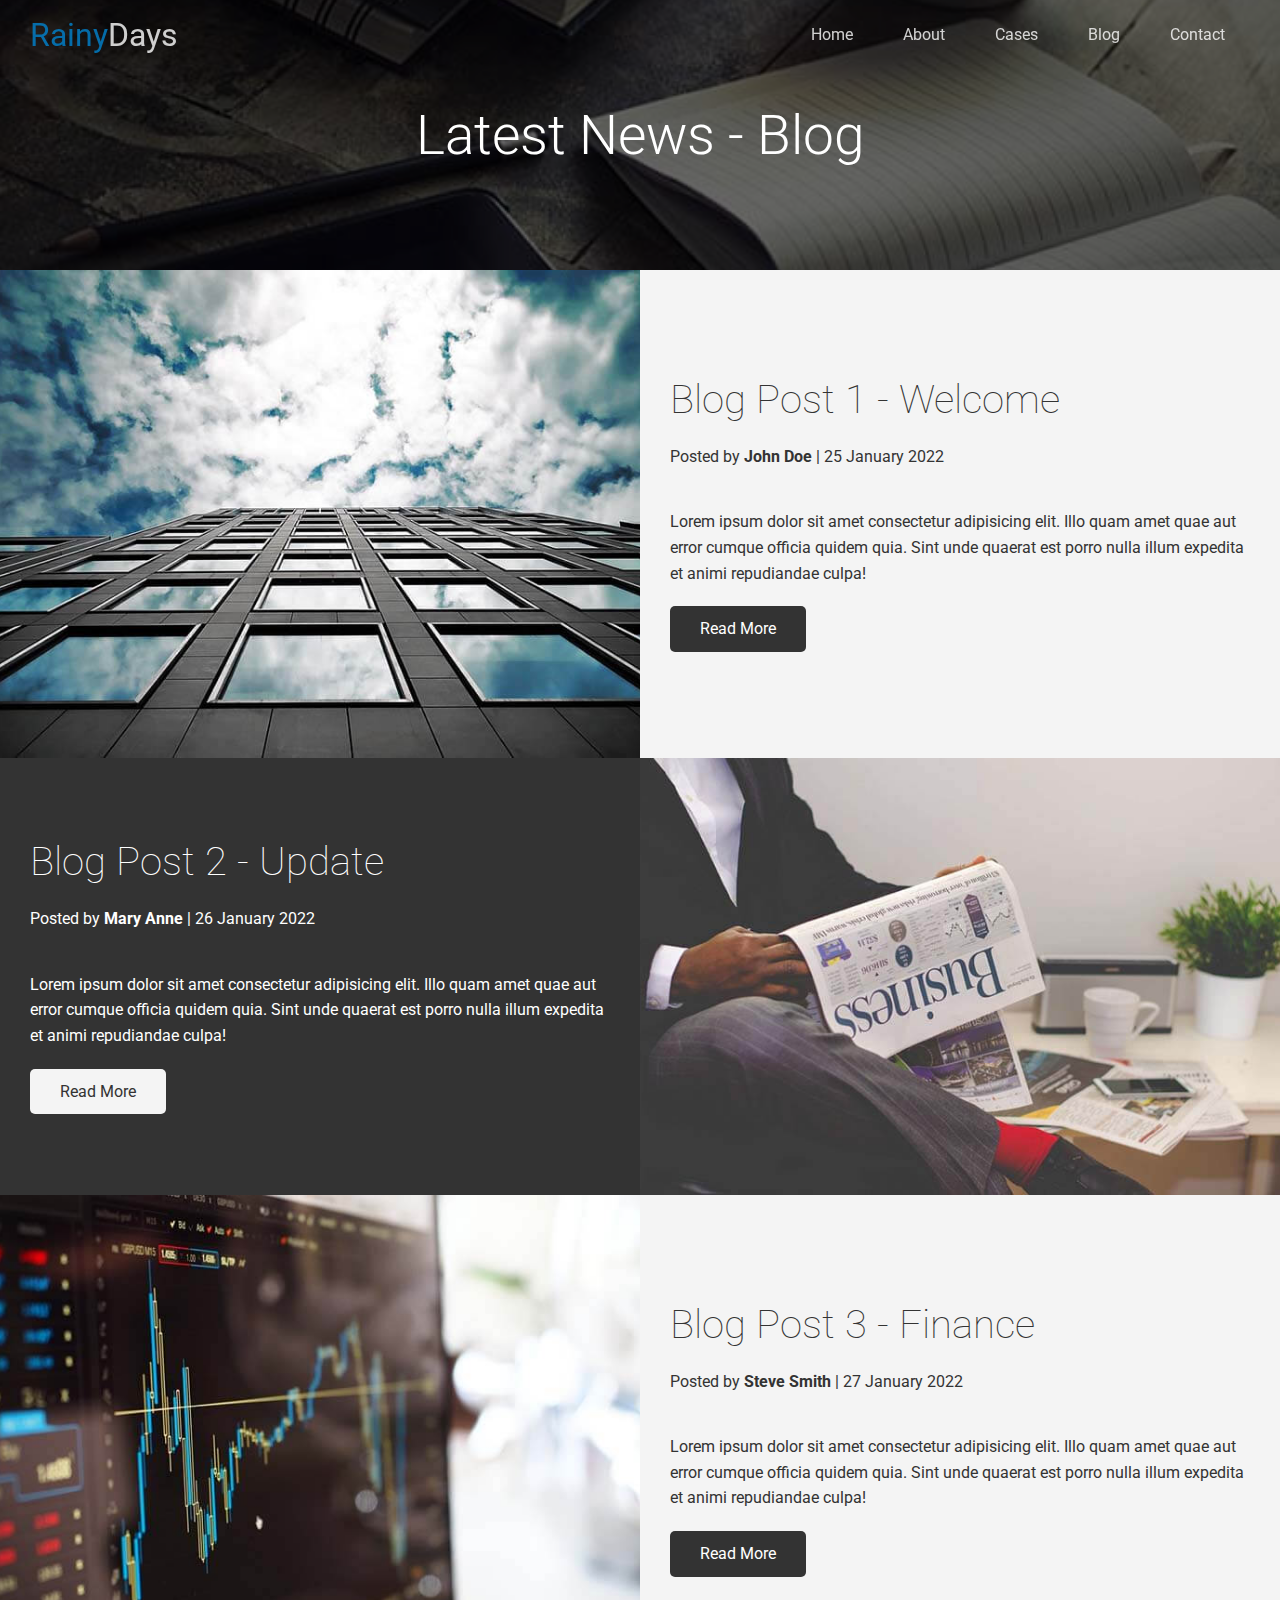
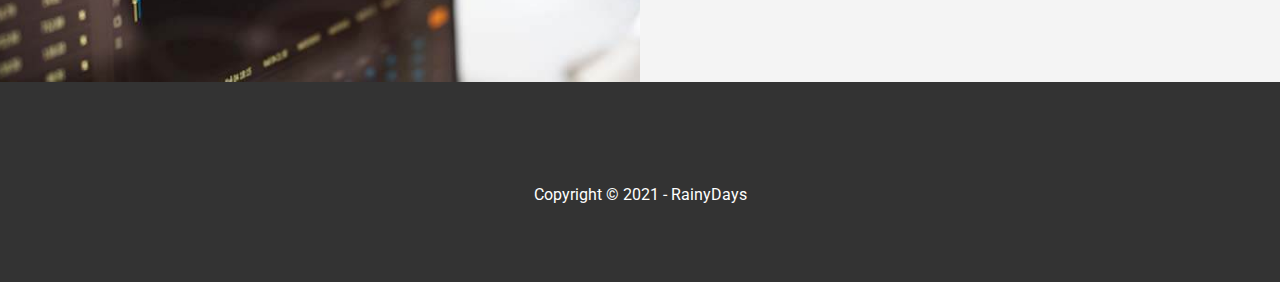
<file: blog.html>
<!DOCTYPE html>
<html lang="en">
<head>
    <meta charset="UTF-8">
    <meta http-equiv="X-UA-Compatible" content="IE=edge">
    <meta name="viewport" content="width=device-width, initial-scale=1.0">
    <link rel="stylesheet" href="https://cdnjs.cloudflare.com/ajax/libs/font-awesome/6.0.0-beta3/css/all.min.css" integrity="sha512-Fo3rlrZj/k7ujTnHg4CGR2D7kSs0v4LLanw2qksYuRlEzO+tcaEPQogQ0KaoGN26/zrn20ImR1DfuLWnOo7aBA==" crossorigin="anonymous" referrerpolicy="no-referrer" />
    <link rel="stylesheet" href="css/utlities.css">
    <link rel="stylesheet" href="css/style.css">
    <title>Latest News | Blog</title>
</head>
<body id="home">
    <header class="hero blog">
        <div id="navbar" class="navbar top">
            <h1 class="logo">
                <span class="text-primary"><i class="fas fa-umbrella"></i> Rainy</span>Days
            </h1>
            <nav>
                <ul>
                <li><a href="index.html">Home</a></li>
                <li><a href="index.html#about">About</a></li>
                <li><a href="index.html#cases">Cases</a></li>
                <li><a href="index.html#blog">Blog</a></li>
                <li><a href="index.html#contact">Contact</a></li>
                </ul>
            </nav>
        </div>

        <div class="content">
            <h1>Latest News - Blog</h1>
        </div>
    </header>

    <main>
        <article class="flex-columns">
            <div class="row">
                <div class="column">
                    <div class="column-1">
                        <img src="./Images/blog/blog1.jpg" alt="">
                    </div>
                </div>
                <div class="column">
                    <div class="column-2 bg-light">
                        <h2>Blog Post 1 - Welcome</h2>
                        <p class="meta">
                            <i class="fas fa-user"></i> Posted by <strong>John Doe</strong> | 25 January 2022
                        </p>
                        <p>Lorem ipsum dolor sit amet consectetur adipisicing elit. Illo quam amet quae aut error cumque officia quidem quia. Sint unde quaerat est porro nulla illum expedita et animi repudiandae culpa!</p>
                        <a href="post.html" class="btn btn-dark"><i class="fas fa-chevron-right"></i> Read More</a>
                    </div>
                </div>
            </div>
        </article>
        <article class="flex-columns flex-reverse">
            <div class="row">
                <div class="column">
                    <div class="column-1">
                        <img src="./Images/blog/blog2.jpg" alt="">
                    </div>
                </div>
                <div class="column">
                    <div class="column-2 bg-dark">
                        <h2>Blog Post 2 - Update</h2>
                        <p class="meta">
                            <i class="fas fa-user"></i> Posted by <strong>Mary Anne</strong> | 26 January 2022
                        </p>
                        <p>Lorem ipsum dolor sit amet consectetur adipisicing elit. Illo quam amet quae aut error cumque officia quidem quia. Sint unde quaerat est porro nulla illum expedita et animi repudiandae culpa!</p>
                        <a href="post.html" class="btn btn-light"><i class="fas fa-chevron-right"></i> Read More</a>
                    </div>
                </div>
            </div>
        </article>
        <article class="flex-columns">
            <div class="row">
                <div class="column">
                    <div class="column-1">
                        <img src="./Images/blog/blog3.jpg" alt="">
                    </div>
                </div>
                <div class="column">
                    <div class="column-2 bg-light">
                        <h2>Blog Post 3 - Finance</h2>
                        <p class="meta">
                            <i class="fas fa-user"></i> Posted by <strong>Steve Smith</strong> | 27 January 2022
                        </p>
                        <p>Lorem ipsum dolor sit amet consectetur adipisicing elit. Illo quam amet quae aut error cumque officia quidem quia. Sint unde quaerat est porro nulla illum expedita et animi repudiandae culpa!</p>
                        <a href="post.html" class="btn btn-dark"><i class="fas fa-chevron-right"></i> Read More</a>
                    </div>
                </div>
            </div>
        </article>
    </main>
    <footer class="footer bg-dark">
        <div class="social">
            <a href="#"><i class="fab fa-facebook fa-2x"></i></a>
            <a href="#"><i class="fab fa-twitter fa-2x"></i></a>
            <a href="#"><i class="fab fa-instagram fa-2x"></i></a>
            <a href="#"><i class="fab fa-linkedin fa-2x"></i></a>
        </div>
        <p> Copyright &copy; 2021 - RainyDays</p>
    </footer>
    <script src="scroll.js"></script>
</body>
</html>
</file>
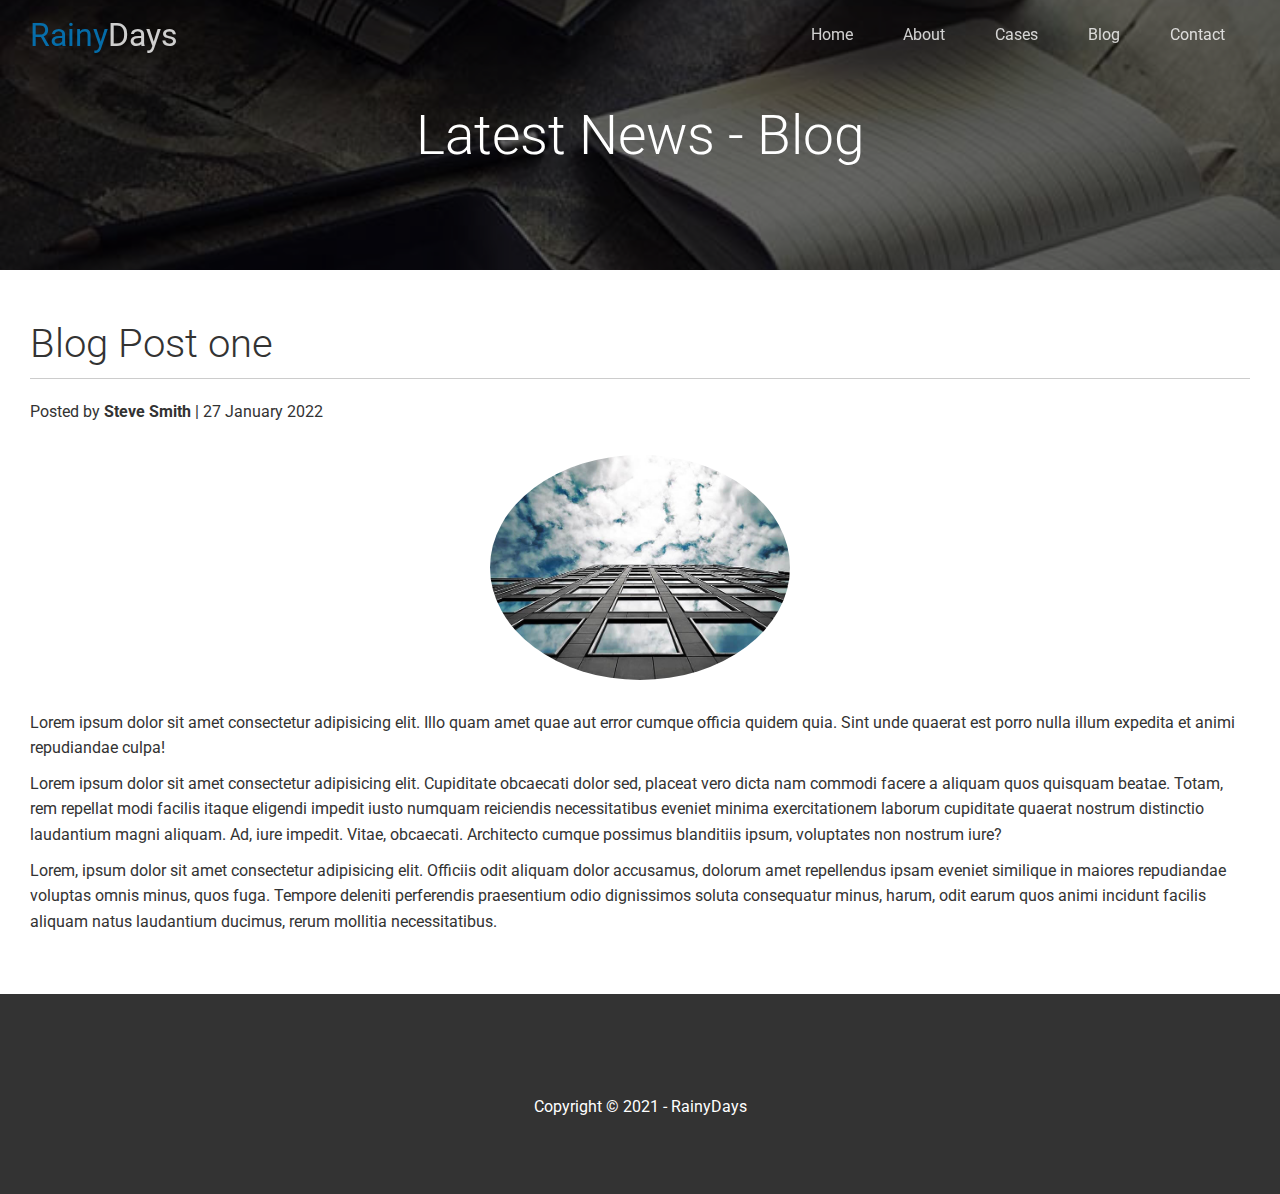
<file: post.html>
<!DOCTYPE html>
<html lang="en">
<head>
    <meta charset="UTF-8">
    <meta http-equiv="X-UA-Compatible" content="IE=edge">
    <meta name="viewport" content="width=device-width, initial-scale=1.0">
    <link rel="stylesheet" href="https://cdnjs.cloudflare.com/ajax/libs/font-awesome/6.0.0-beta3/css/all.min.css" integrity="sha512-Fo3rlrZj/k7ujTnHg4CGR2D7kSs0v4LLanw2qksYuRlEzO+tcaEPQogQ0KaoGN26/zrn20ImR1DfuLWnOo7aBA==" crossorigin="anonymous" referrerpolicy="no-referrer" />
    <link rel="stylesheet" href="css/utlities.css">
    <link rel="stylesheet" href="css/style.css">
    <title>Post one</title>
</head>
<body id="home">
    <header class="hero blog">
        <div id="navbar" class="navbar top">
            <h1 class="logo">
                <span class="text-primary"><i class="fas fa-umbrella"></i> Rainy</span>Days
            </h1>
            <nav>
                <ul>
                <li><a href="index.html">Home</a></li>
                <li><a href="index.html#about">About</a></li>
                <li><a href="index.html#cases">Cases</a></li>
                <li><a href="index.html#blog">Blog</a></li>
                <li><a href="index.html#contact">Contact</a></li>
                </ul>
            </nav>
        </div>

        <div class="content">
            <h1>Latest News - Blog</h1>
        </div>
    </header>

    <main>
        <section class="post">
            <h2>Blog Post one</h2>
            <p class="meta">
                <i class="fas fa-user"></i> Posted by <strong>Steve Smith</strong> | 27 January 2022
            </p>
            <img src="Images/blog/blog1.jpg" alt="">
            <p>Lorem ipsum dolor sit amet consectetur adipisicing elit. Illo quam amet quae aut error cumque officia quidem quia. Sint unde quaerat est porro nulla illum expedita et animi repudiandae culpa!</p>
            <p>
                Lorem ipsum dolor sit amet consectetur adipisicing elit. Cupiditate obcaecati dolor sed, placeat vero dicta nam commodi facere a aliquam quos quisquam beatae. Totam, rem repellat modi facilis itaque eligendi impedit iusto numquam reiciendis necessitatibus eveniet minima exercitationem laborum cupiditate quaerat nostrum distinctio laudantium magni aliquam. Ad, iure impedit. Vitae, obcaecati. Architecto cumque possimus blanditiis ipsum, voluptates non nostrum iure?
            </p>
            <p>
                Lorem, ipsum dolor sit amet consectetur adipisicing elit. Officiis odit aliquam dolor accusamus, dolorum amet repellendus ipsam eveniet similique in maiores repudiandae voluptas omnis minus, quos fuga. Tempore deleniti perferendis praesentium odio dignissimos soluta consequatur minus, harum, odit earum quos animi incidunt facilis aliquam natus laudantium ducimus, rerum mollitia necessitatibus.
            </p>
        </section>
    </main>
    <footer class="footer bg-dark">
        <div class="social">
            <a href="#"><i class="fab fa-facebook fa-2x"></i></a>
            <a href="#"><i class="fab fa-twitter fa-2x"></i></a>
            <a href="#"><i class="fab fa-instagram fa-2x"></i></a>
            <a href="#"><i class="fab fa-linkedin fa-2x"></i></a>
        </div>
        <p> Copyright &copy; 2021 - RainyDays</p>
    </footer>
    <script src="scroll.js"></script>
</body>
</html>
</file>
<file: css/utlities.css>
/* Text colors */
.text-primary {
    color: #0284d0
}

.text-secondary {
    color: #6bc2f5
}

/* button */

.btn {
    cursor: pointer;
    display: inline-block;
    padding: 10px 30px;
    color: #fff;
    background-color: #0284d0;
    border: none;
    border-radius: 5px;
}

.btn:hover {
    opacity: 0.9;
}

.btn-primary, .bg-primary  {
    background: #0284d0;
    color: #fff;
}
.btn-secondary, .bg-secondary {
    background: #6bc2f5;
    color: #fff;
}
.btn-dark, .bg-dark {
    background: #333;
    color: #fff;
}
.btn-light, .bg-light {
    background: #f4f4f4;
    color: #333;
}

.btn-outline {
    background: transparent;
    border: 1px solid #fff;
}

/* Flex items */

.flex-items {
    display: flex;
    justify-content: center;
    text-align: center;
    height: 100%;
}

.flex-items > div {
    padding: 20px;
}

/* flex columns */

.flex-columns.flex-reverse .row{
    flex-direction: row-reverse;
}

.flex-columns .row {
    display: flex;
    flex-direction: row;
    flex-wrap: wrap;
    width: 100%;
}

.flex-columns .column {
    display: flex;
    flex-direction: column;
    flex-basis: 100%;
    flex: 1;
}

.flex-columns .column .column-1,
.flex-columns .column .column-2 {
    height: 100%;
}

.flex-columns img {
    width: 100%;
    height: 100%;
    object-fit: cover;
}

.flex-columns .column-2 {
    display: flex;
    flex-direction: column;
    align-items: flex-start;
    justify-content: center;
    padding: 30px;
}

.flex-columns h2 {
    font-size: 40px;
    font-weight: 100;
}

.flex-columns h4 {
    margin-bottom: 10px; 
}

.flex-columns p {
    margin: 20px 0;
}

/* Section header */

.section-header {
    padding: 30px;
    display: flex;
    flex-direction: column;
    align-items: center;
    justify-content: center;
    text-align: center;
}

.section-header h2 {
    font-size: 40px;
    margin: 20px 0;
}

.section-padding {
    padding: 20px 20px 40px;
}

/* flex grid */

.flex-grid .row {
    display: flex;
    flex-wrap: wrap;
    padding: 0 4px;
}

.flex-grid .column {
    flex: 25%;
    max-width: 25%;
    padding: 0 4px;
}
</file>
<file: css/style.css>
@import url('https://fonts.googleapis.com/css2?family=Roboto:wght@300;400;700&display=swap');


* {
    box-sizing: border-box;
    padding: 0;
    margin: 0;
}

html {
       scroll-behavior: smooth;
 }

body {
    font-family: 'Roboto', sans-serif;
    background: #fff;
    color: #333;
    line-height: 1.6;
}

ul {
    list-style: none;
}

a {
    color: #333;
    text-decoration: none;
}

h1 ,h2 {
    font-weight: 300;
    line-height: 1.2;
}

p{
    margin: 10px 0;
}

img {
    width: 100%;
}

/* Navbar */

.navbar{
    display: flex;
    align-items: center;
    justify-content: space-between;
    background-color: #333;
    color: #fff;
    opacity: 0.8;
    width: 100%;
    height: 70px;
    position: fixed;
    top: 0px;
    padding: 0 30px;
    transition: 0.5s;
}

.navbar.top {
    background: transparent;
}

.navbar a {
    color: #fff;
    padding: 10px 20px;
    margin: 0 5px;
}

.navbar a:hover {
    border-bottom: #0284d0 2px solid;
}

.navbar ul {
    display: flex;
}

.navbar .logo {
    font-weight: 400;
}

/* Header */

.hero {
    background: url('../Images/home/showcase3.jpg') no-repeat center center/cover;
    height: 100vh;
    position: relative;
    color: #fff;
}

.hero .content {
    display: flex;
    flex-direction: column;
    align-items: center;
    justify-content: center;
    text-align: center;
    height: 100%;
    padding: 0 20px;
}

.hero .content h1 {
    font-size: 55px;
}
.hero .content p {
    font-size: 23px;
    max-width: 600px;
    margin: 20px 0 30px;
}

.hero::before {
    content: '';
    position: absolute;
    top: 0;
    left: 0;
    width: 100%;
    height: 100%;
    background: rgba(0, 0, 0, 0.6);
}

.hero * {
    z-index: 10;
}

.hero.blog {
    background: url('../Images/home/blog.jpg') no-repeat  center center/cover;
    height: 30vh;
}

/* Icons */

.icons {
    padding: 30px;
}

.icons h3 {
    font-weight: bold;
    margin-bottom: 15px;
}

.icons i {
    background-color: #0284d0;
    color: #fff;
    padding: 1rem;
    border-radius: 50%;
    margin-bottom: 15px;
}

.cases img:hover {
    opacity: 0.7;
}

.team img {
    border-radius: 50%;
}


/* Callback form */

.callback-form {
    width: 100%;
    padding: 20px 0;
}

.callback-form label {
    display: block;
    margin-bottom: 5px;
}

.callback-form .form-control {
    margin-bottom: 15px;
}

.callback-form input {
    width: 100%;
    padding: 4px;
    height: 40px;
    border: #f5f5f5 1px solid;
}

.callback-form input:focus {
    outline-color: #0284d0;
    
}

.callback-form .btn {
    padding: 12px 0;
    margin-top: 20px;
}

/* post */ 

.post {
    padding: 50px 30px;
}

.post h2 {
    font-size: 40px;
    margin-bottom: 20px;
    padding-bottom: 10px;
    border-bottom: #ccc solid 1px;
}

.post .meta {
    margin-bottom: 30px;
}

.post img {
    width: 300px;
    border-radius: 50%;
    display: block;
    margin: 0 auto 30px;
}

/* footer */

.footer {
    display: flex;
    flex-direction: column; 
    align-items: center;
    justify-content: center; 
    text-align: center;
    height: 200px;   
}

.footer a{
    color: #fff;
}

.footer a:hover {
    color: #0284d0;
}

.footer .social > * {
    margin-right: 30px;
}

/* Mobile media  */

@media(max-width: 768px) {
    .navbar {
        flex-direction: column;
        height: 120px;
        padding: 20px;
    }

    .navbar a {
        padding: 10px 10px;
        margin: 0 3px;
    }

    .flex-items {
        flex-direction: column;
    }

    .flex-columns .column, .flex-grid .column {
        flex: 100%;
        max-width: 100%;
    }

    .team img {
        width: 70%;
    }


}
</file>
